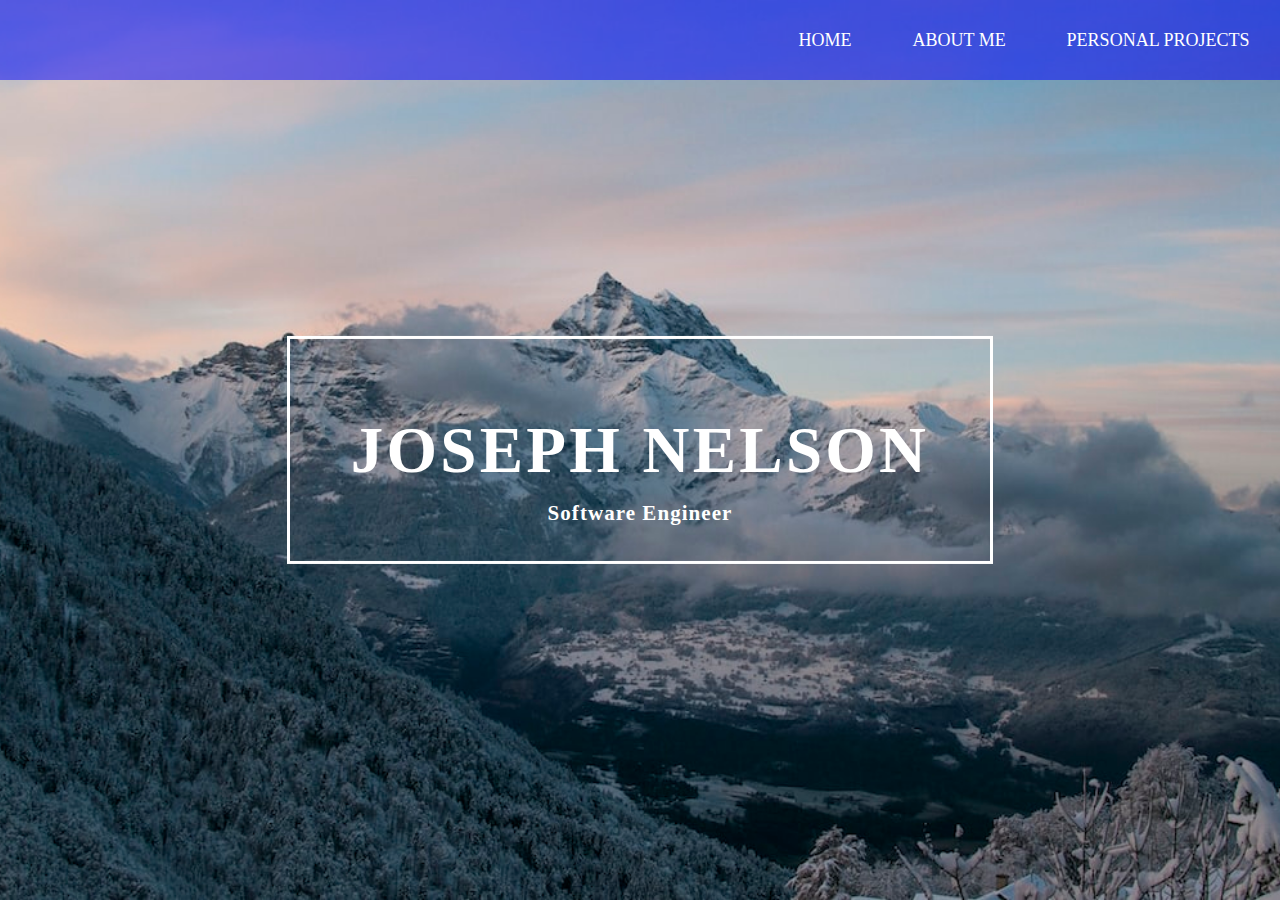
<file: index.html>
<head>
    <link rel="stylesheet" type="text/css" href="index.css"/>
</head>
<body> 
    <div class="header">
        <div class = "left">
        </div>
        <div class = "right">
            <div><a class = "nav" href = "./index.html">HOME</a></div>
            <div><a class = "nav" href="Components/About-Me/about-me.html">ABOUT ME</a></div>
            <div><a class = "nav" href="Components/Personal-Projects/personal-projects.html">PERSONAL PROJECTS</a></div>
        </div>
    </div>
    <div class = "main-info">
        <h1>Joseph Nelson</h1>
        <h2>Software Engineer</h2>
    </div>
    </body>
</file>
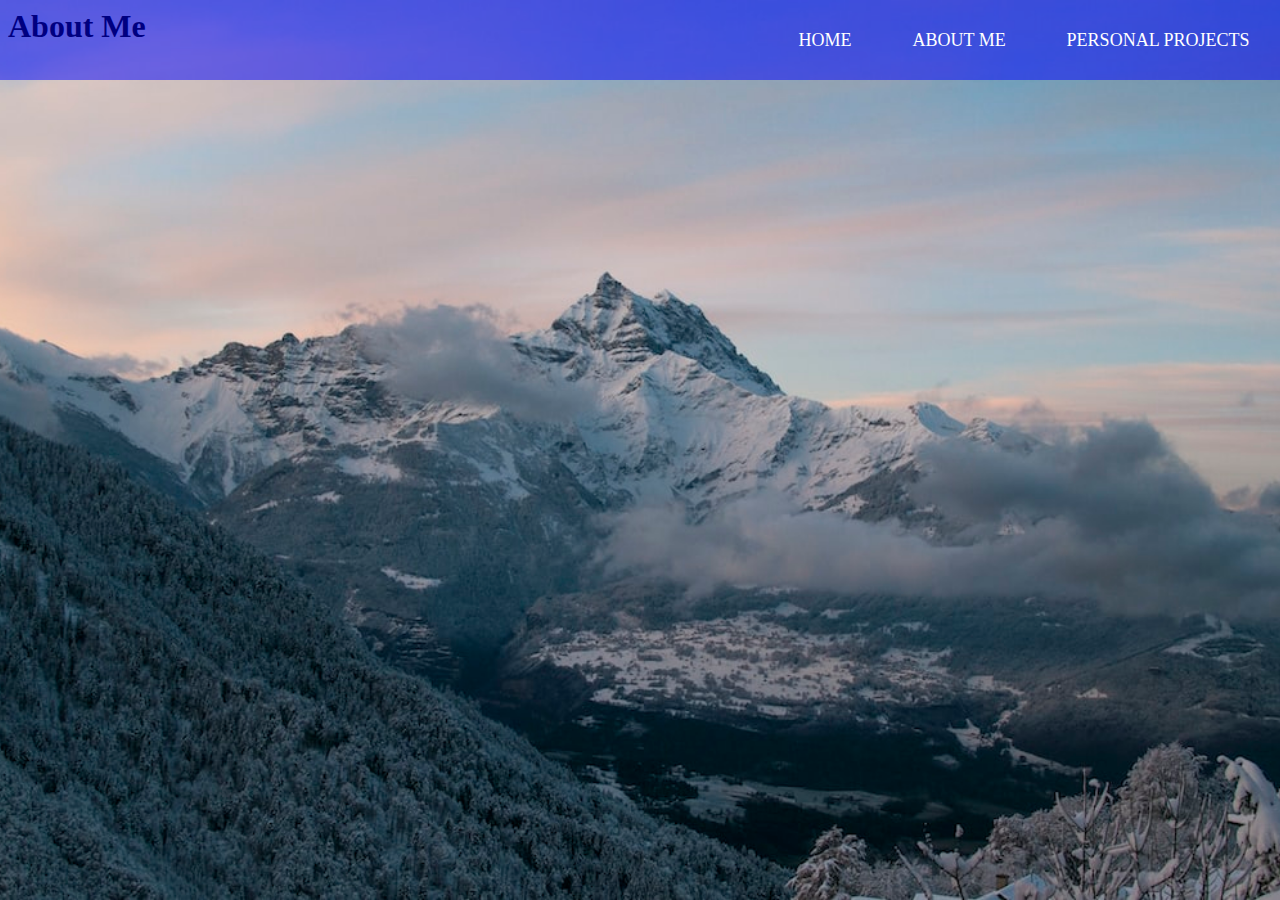
<file: Components/About-Me/about-me.html>
<head>
    <link rel="stylesheet" type="text/css" href="about-me.css"/>
</head>
<body>
  <div class="header">
    <div class = "left">
    </div>
    <div class = "right">
        <div><a class = "nav" href = "../../index.html">HOME</a></div>
        <div><a class = "nav" href="../About-Me/about-me.html">ABOUT ME</a></div>
        <div><a class = "nav" href="../Personal-Projects/personal-projects.html">PERSONAL PROJECTS</a></div>
    </div>
  </div>
      <h1>About Me</h1>
</body>
</file>
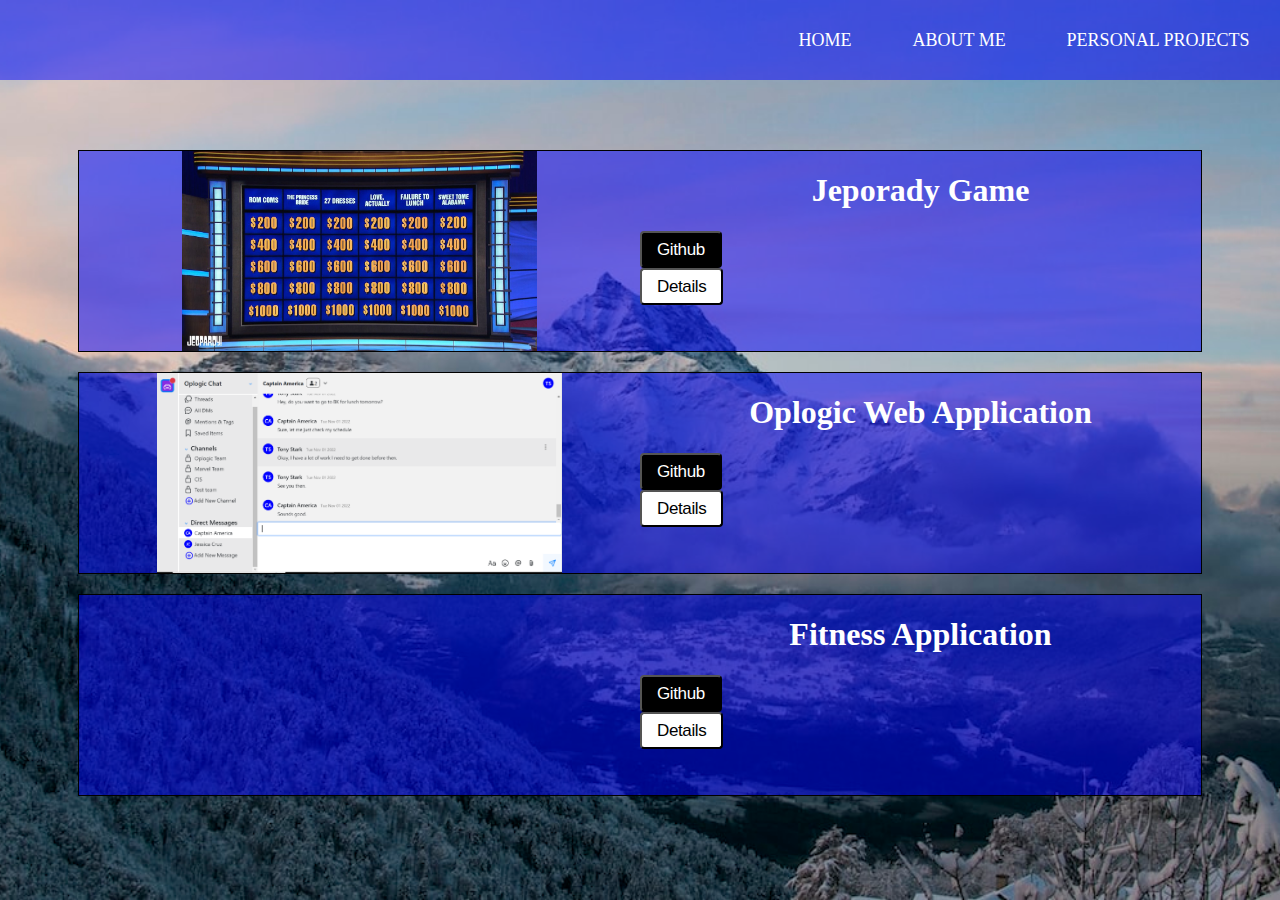
<file: Components/Personal-Projects/personal-projects.html>
<head>
    <link rel="stylesheet" type="text/css" href="personal-projects.css"/>
</head>
  <body>
    <div class="header">
      <div class = "left">
      </div>
      <div class = "right">
          <div><a class = "nav" href = "../../index.html">HOME</a></div>
          <div><a class = "nav" href="../About-Me/about-me.html">ABOUT ME</a></div>
          <div><a class = "nav" href="../Personal-Projects/personal-projects.html">PERSONAL PROJECTS</a></div>
      </div>
    </div>
      <div class = "projects-container">
        
        <div class = "project">
          <div class = "left-project">
            <img src=Project-Images/jeopardy-board.jpg>
          </div>
          <div class = "right-project">
            <h1>Jeporady Game</h1>
            <button class = "Github">Github</button>
            <button class = "Details">Details</button>
          </div>
        </div>
        
        <div class = "project">
          <div class = "left-project">
            <img src=Project-Images/Oplogic-Chat.PNG>
          </div>
          <div class = "right-project">
            <h1>Oplogic Web Application</h1>
            <button class = "Github">Github</button>
            <button class = "Details">Details</button>
          </div>
        </div>

        
        <div class = "project">
          <div class = "left-project">

          </div>
          <div class = "right-project">
            <h1>Fitness Application</h1>
            <button class = "Github">Github</button>
            <button class = "Details">Details</button>
          </div>
        </div>

      </div>
</body>
</file>
<file: index.css>
body {
    background-image: url( './Background-photo/background.jpg' );
    background-position: center center;
    background-size: cover
  }
  h1 , h2{
    letter-spacing: 0.05em;
  }
  
  h1{
    font-size: 65px;
    font-family: 'Open Sans Condensed';
    text-transform: uppercase;
  }
    
  h2{
    font-family: 'Volkorrn';
    font-weight: italic;
    font-size: 21px;
    overflow: hidden;
    margin: -30px -33px 0 -33px;
    position: absolute;
    width: calc( 100% + 6px );
  }

  .main-info{
    transform: translate( -50% , -50% );
    color: white;
    min-width: 50%;
    padding: 30px;
    text-align: center;
    position: absolute;
    left: 50%;
    top: 50%;
  
    border: 3px solid white;
  }

  .header {
    text-align: center;
    display: flex;
    justify-content: space-around;
    position: absolute;
    top: 0;
    left: 0;
    width: 100%;
    height: 80px;
    line-height: 80px;
    z-index: 10;
    background-position: center top;
    background-size: auto 200px;
    background-repeat: repeat-x;
    background-color: rgba(0,0,255,0.5);

  }

.left {
  z-index: 20;
  width: 60%;
  float: left;
}
.right{
  display: flex;
  justify-content: space-around;
  z-index: 20;
  width: 40%;
  float: right;
}
  .nav {
    font-size: 18px;
    font-family:'Times New Roman', Times, serif;
    color: white;
    z-index: 12;
    opacity: 1;
    text-decoration: none;
  }
</file>
<file: Components/About-Me/about-me.css>
body {
  background-image: url( '../../Background-photo/background.jpg' );
  background-position: center center;
  background-size: cover
}

.header {
  text-align: center;
  display: flex;
  justify-content: space-around;
  position: absolute;
  top: 0;
  left: 0;
  width: 100%;
  height: 80px;
  line-height: 80px;
  z-index: 10;
  background-position: center top;
  background-size: auto 200px;
  background-repeat: repeat-x;
  background-color: rgba(0,0,255,0.5);

}

.left {
z-index: 20;
width: 60%;
float: left;
}
.right{
display: flex;
justify-content: space-around;
z-index: 20;
width: 40%;
float: right;
}
.nav {
  font-size: 18px;
  font-family:'Times New Roman', Times, serif;
  color: white;
  z-index: 12;
  opacity: 1;
  text-decoration: none;
}
</file>
<file: Components/Personal-Projects/personal-projects.css>
body {
  background-image: url( '../../Background-photo/background.jpg' );
  background-position: center center;
  background-size: cover
}

button {
  border-radius: 4px;
  box-sizing: border-box;
  cursor: pointer;
  direction: ltr;
  display: block;
  font-family: "SF Pro Text","SF Pro Icons","AOS Icons","Helvetica Neue",Helvetica,Arial,sans-serif;
  font-size: 17px;
  font-weight: 400;
  letter-spacing: -.022em;
  line-height: 1.47059;
  min-width: 30px;
  overflow: visible;
  padding: 4px 15px;
  text-align: center;
  vertical-align: baseline;
  user-select: none;
  -webkit-user-select: none;
  touch-action: manipulation;
  white-space: nowrap;
}

.github{
  opacity: 1;
  background-color: black;
  color: white;
}

.details{
  background-color: white;
  color: black;
}

.project{
  color: white;
  background-color: #f1f1f1;
  border:1px solid black;
  text-align: center;
  margin: 20px;
  height: 200px;
  background-color: rgba(0,0,255,0.5);

}

.projects-container {
  transform: translate(0px, 100px);
  margin: 50px;
}


.header {
  text-align: center;
  display: flex;
  justify-content: space-around;
  position: absolute;
  top: 0;
  left: 0;
  width: 100%;
  height: 80px;
  line-height: 80px;
  z-index: 10;
  background-position: center top;
  background-size: auto 200px;
  background-repeat: repeat-x;
  background-color: rgba(0,0,255,0.5);
}

.left {
z-index: 20;
width: 60%;
float: left;
}
.right{
display: flex;
justify-content: space-around;
z-index: 20;
width: 40%;
float: right;
}
.left-project{
  width: 50%;
  float: left;
}
.right-project{
  width: 50%;
  float: right;
}
.nav {
  font-size: 18px;
  font-family:'Times New Roman', Times, serif;
  color: white;
  z-index: 12;
  opacity: 1;
  text-decoration: none;
}
img{
  object-fit: contain;
  height: 200px;
}
</file>
